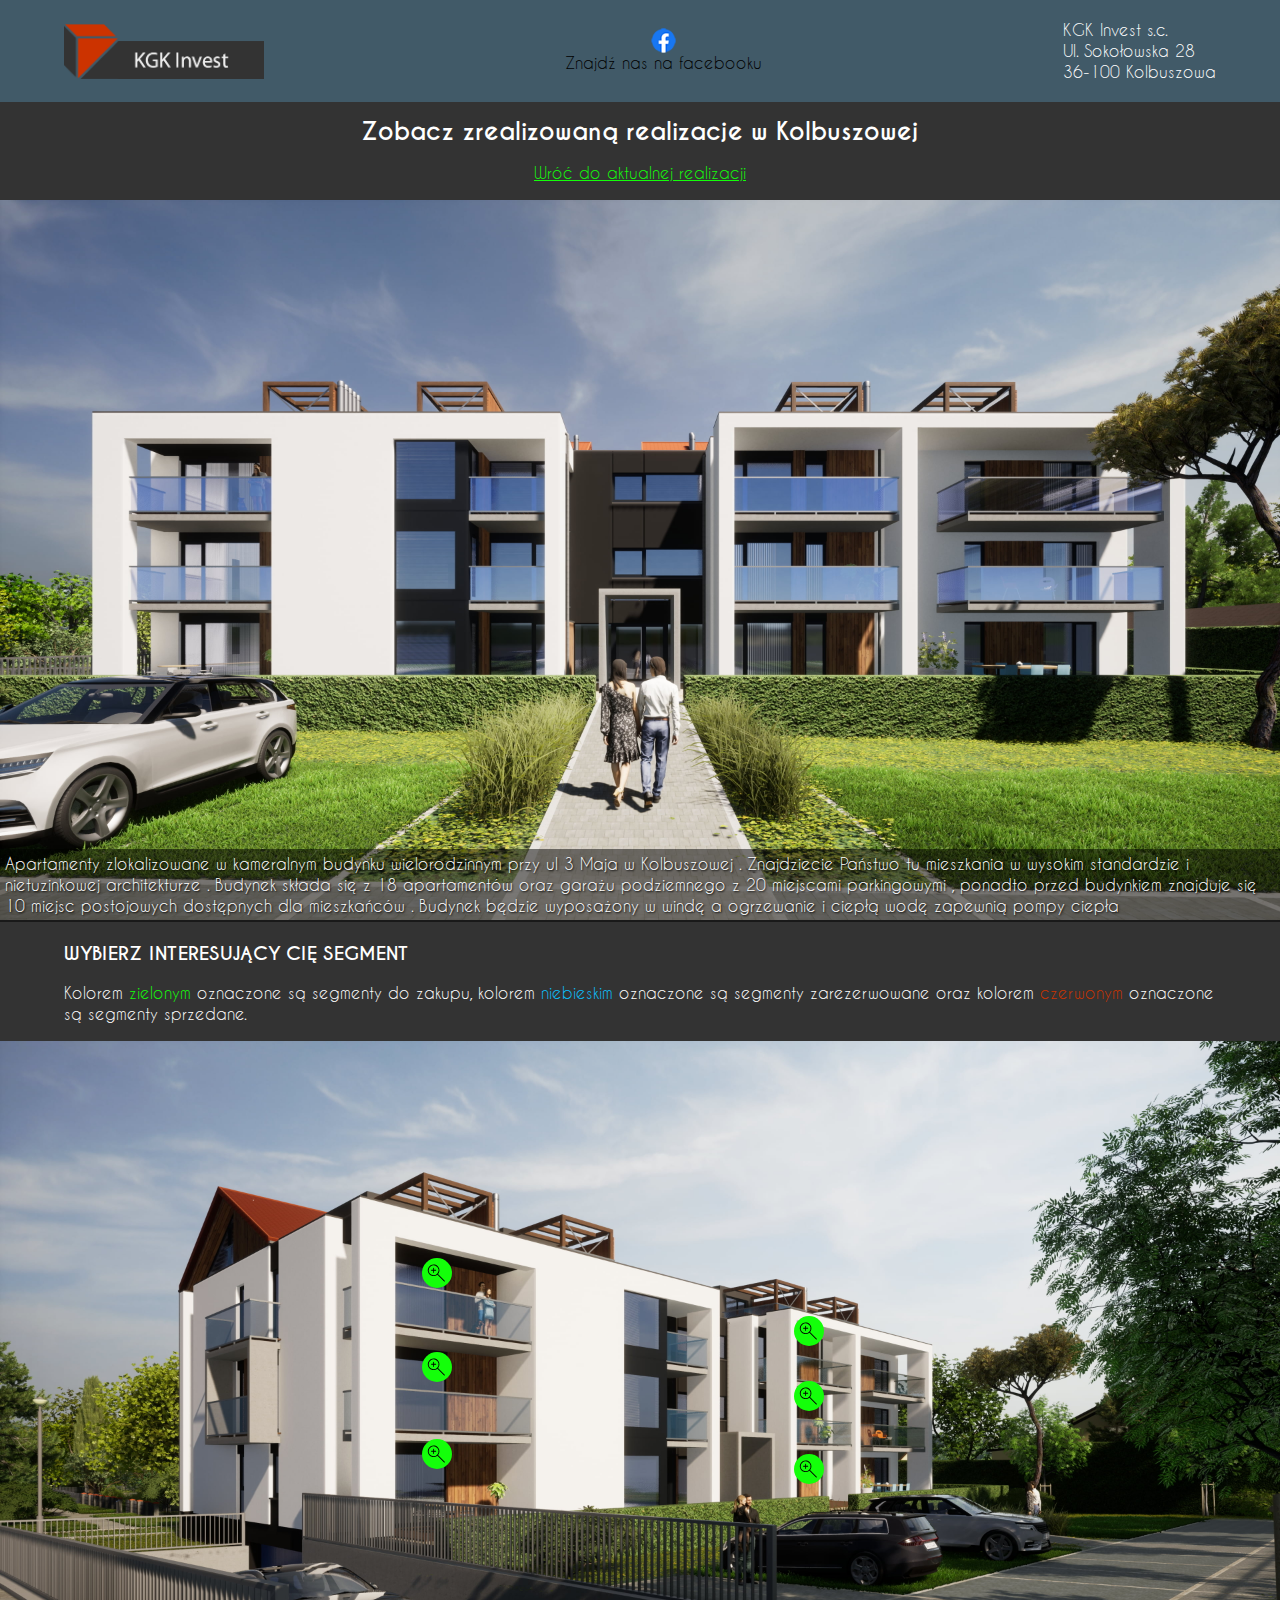
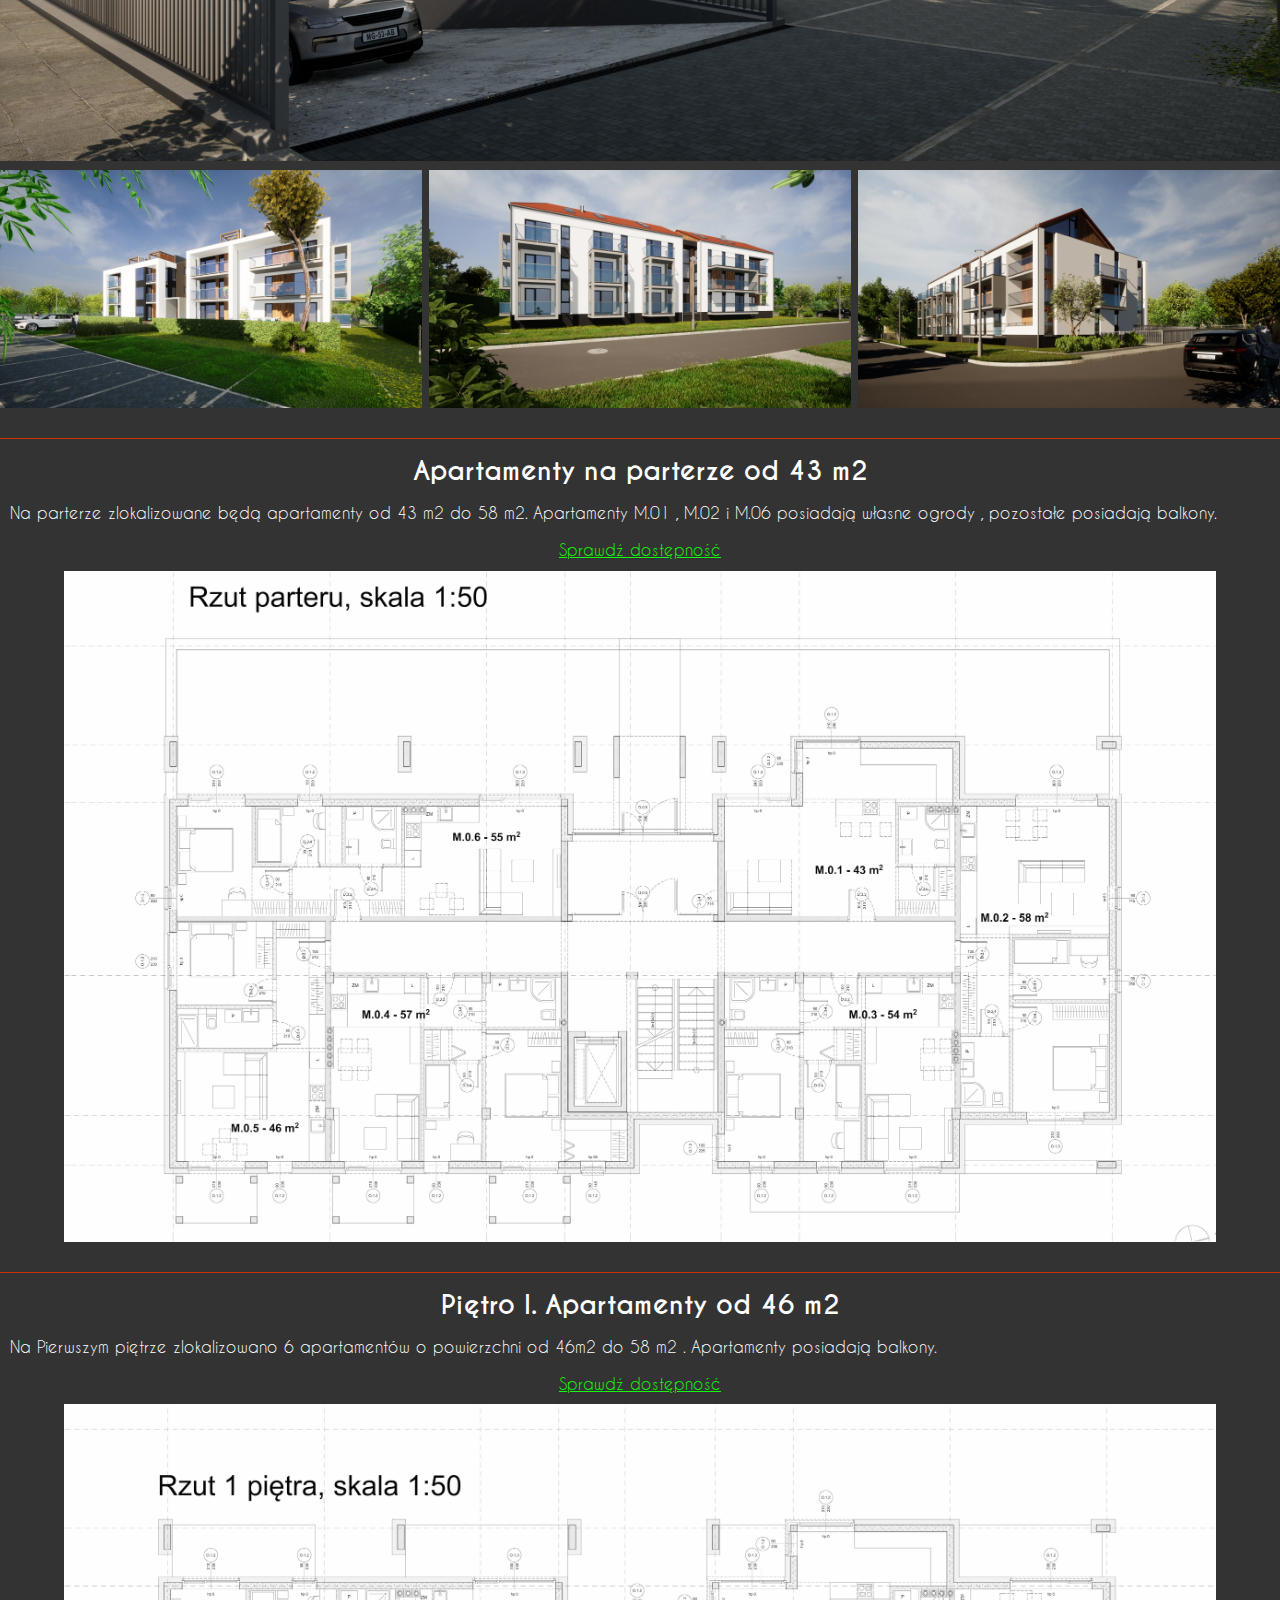
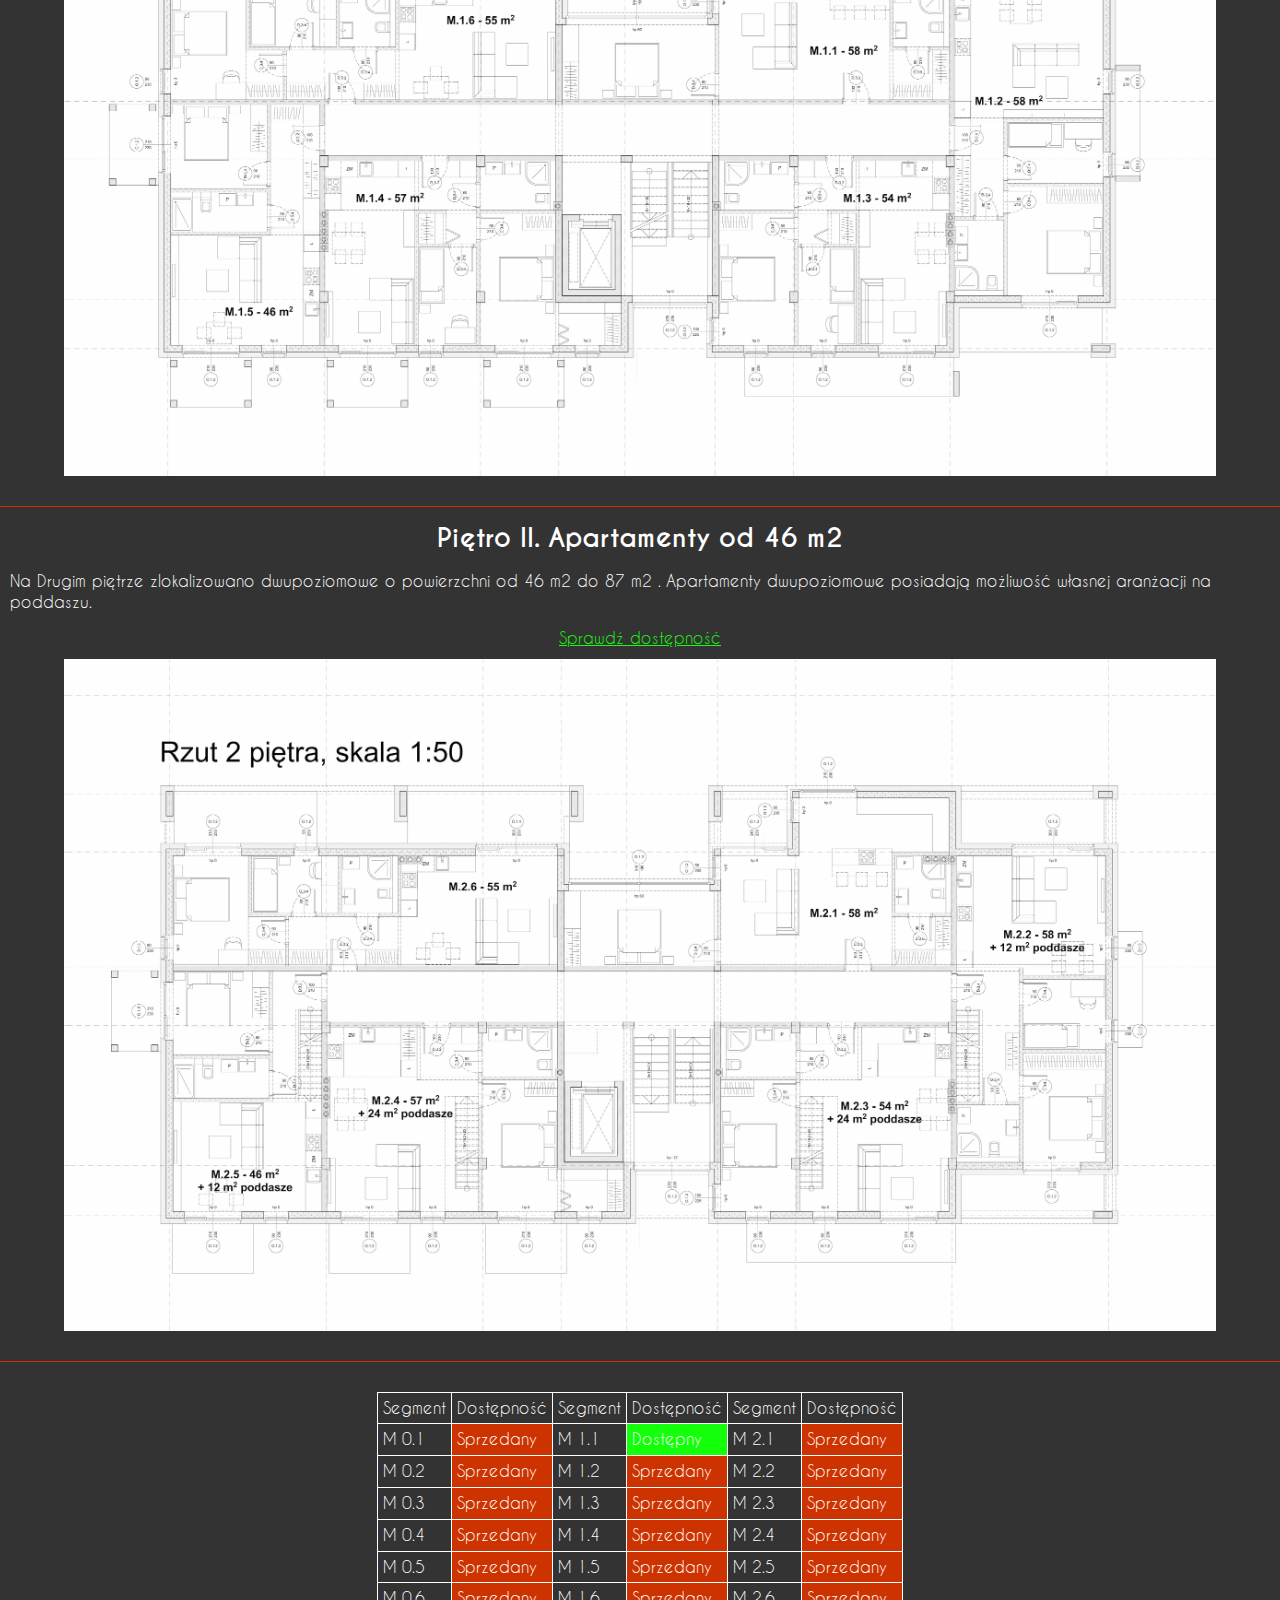
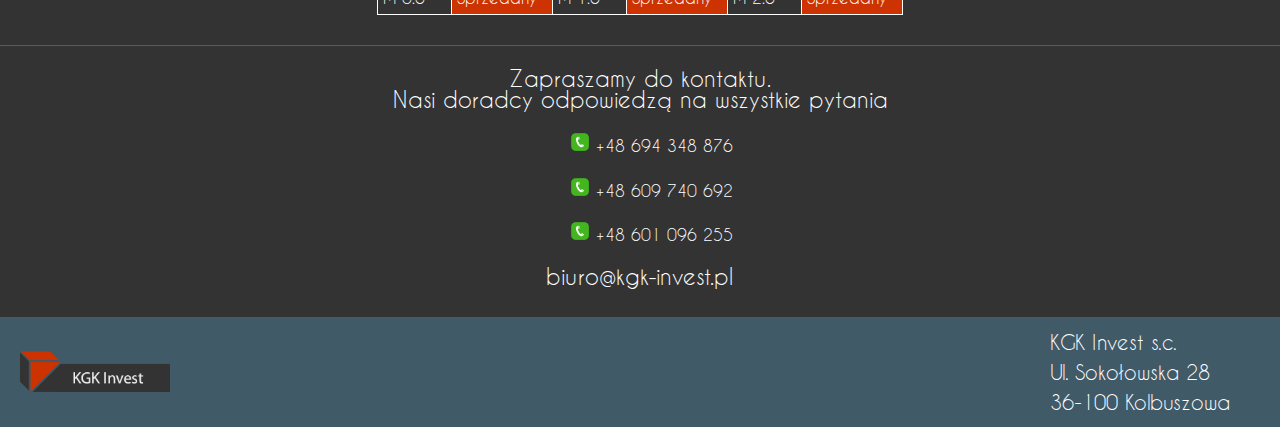
<file: before/index.html>
<!DOCTYPE html>
<html lang="en">
<head>
    <meta charset="UTF-8">
    <meta http-equiv="X-UA-Compatible" content="IE=edge">
    <meta name="viewport" content="width=device-width, initial-scale=1.0">
    <link rel="stylesheet" href="css/style.css">
    <title>KGK Invest - Budujemy dla ciebie</title>
</head>
<body>
    <header class="header">
        <div class="header__wrapper wrapper">
            <img class="header__logo" src="img/logo.png" width="200" alt="Logo KGK Invest">
            <a class="header__fb-link" href="https://www.facebook.com/KGK-Invest-102030795933975" target="_blank">
                Znajdź nas na facebooku
                <img width="25" src="img/fb-logo.png" alt="logo facebook">
            </a>
            <div class="header__contact">KGK Invest s.c. <address>Ul. Sokołowska 28 <br> 36-100 Kolbuszowa</address></div>
        </div>
    </header>
    <main class="main">
        <h1 class="visually-hidden">KGK Invest - Budujemy dla ciebie</h1>
        <h2 class="main__header">Zobacz zrealizowaną realizacje w Kolbuszowej</h2>
				<p class="nav__wrap"><a class="nav__link" href="../index.html">Wróć do aktualnej realizacji</a></p>
        <div class="main__img-wrapper">
            <img src="img/Image3.jpg" alt="Nasza realizacja" class="main__img">
            <p class="main__img-desc">Apartamenty zlokalizowane w kameralnym budynku wielorodzinnym przy ul 3 Maja w Kolbuszowej . Znajdziecie Państwo tu mieszkania w wysokim standardzie i nietuzinkowej architekturze .
                Budynek składa się z 18 apartamentów oraz garażu podziemnego  z 20 miejscami parkingowymi ,
                ponadto przed budynkiem znajduje się 10 miejsc postojowych dostępnych dla mieszkańców .
                Budynek będzie wyposażony w windę a ogrzewanie i ciepłą wodę zapewnią pompy ciepła 
                </p>
        </div>
        
        <div class="main__wrapper wrapper">
            <h3 class="main__sub-header">WYBIERZ INTERESUJĄCY CIĘ SEGMENT</h3>
            <p class="main__desc">Kolorem <span class="main__desc--green">zielonym</span> oznaczone są segmenty do zakupu, kolorem <span class="main__desc--blue">niebieskim</span> oznaczone są segmenty zarezerwowane oraz kolorem <span class="main__desc--red">czerwonym</span> oznaczone są segmenty sprzedane.</p>
        </div>

        <div class="main__pin-wrapper">
            <img class="main__img" src="img/Image1.jpg" alt="Nasza realizacja">
            <a href="#floor-2" class="main__pin"><svg viewBox="0 0 32 32"><title/><g ><path d="M25.18,25.25l-8-8a6.89,6.89,0,1,0-.71.71l8,8a.5.5,0,0,0,.71-.71ZM6.13,12.77a5.87,5.87,0,1,1,10,4.13h0v0a5.87,5.87,0,0,1-10-4.17Z"/><path d="M14.58,12.27H12.5V10.19a.5.5,0,0,0-1,0v2.09H9.41a.5.5,0,0,0,0,1H11.5v2.08a.5.5,0,0,0,1,0V13.27h2.09a.5.5,0,0,0,0-1Z"/></g></svg></a>
            <a href="#floor-1" class="main__pin main__pin--second"><svg viewBox="0 0 32 32"><title/><g ><path d="M25.18,25.25l-8-8a6.89,6.89,0,1,0-.71.71l8,8a.5.5,0,0,0,.71-.71ZM6.13,12.77a5.87,5.87,0,1,1,10,4.13h0v0a5.87,5.87,0,0,1-10-4.17Z"/><path d="M14.58,12.27H12.5V10.19a.5.5,0,0,0-1,0v2.09H9.41a.5.5,0,0,0,0,1H11.5v2.08a.5.5,0,0,0,1,0V13.27h2.09a.5.5,0,0,0,0-1Z"/></g></svg></a>
            <a href="#parter" class="main__pin main__pin--third"><svg viewBox="0 0 32 32"><title/><g ><path d="M25.18,25.25l-8-8a6.89,6.89,0,1,0-.71.71l8,8a.5.5,0,0,0,.71-.71ZM6.13,12.77a5.87,5.87,0,1,1,10,4.13h0v0a5.87,5.87,0,0,1-10-4.17Z"/><path d="M14.58,12.27H12.5V10.19a.5.5,0,0,0-1,0v2.09H9.41a.5.5,0,0,0,0,1H11.5v2.08a.5.5,0,0,0,1,0V13.27h2.09a.5.5,0,0,0,0-1Z"/></g></svg></a>
            <a href="#floor-2" class="main__pin main__pin--fourth"><svg viewBox="0 0 32 32"><title/><g ><path d="M25.18,25.25l-8-8a6.89,6.89,0,1,0-.71.71l8,8a.5.5,0,0,0,.71-.71ZM6.13,12.77a5.87,5.87,0,1,1,10,4.13h0v0a5.87,5.87,0,0,1-10-4.17Z"/><path d="M14.58,12.27H12.5V10.19a.5.5,0,0,0-1,0v2.09H9.41a.5.5,0,0,0,0,1H11.5v2.08a.5.5,0,0,0,1,0V13.27h2.09a.5.5,0,0,0,0-1Z"/></g></svg></a>
            <a href="#floor-1" class="main__pin main__pin--fifth"><svg viewBox="0 0 32 32"><title/><g ><path d="M25.18,25.25l-8-8a6.89,6.89,0,1,0-.71.71l8,8a.5.5,0,0,0,.71-.71ZM6.13,12.77a5.87,5.87,0,1,1,10,4.13h0v0a5.87,5.87,0,0,1-10-4.17Z"/><path d="M14.58,12.27H12.5V10.19a.5.5,0,0,0-1,0v2.09H9.41a.5.5,0,0,0,0,1H11.5v2.08a.5.5,0,0,0,1,0V13.27h2.09a.5.5,0,0,0,0-1Z"/></g></svg></a>
            <a href="#parter" class="main__pin main__pin--sixth"><svg viewBox="0 0 32 32"><title/><g ><path d="M25.18,25.25l-8-8a6.89,6.89,0,1,0-.71.71l8,8a.5.5,0,0,0,.71-.71ZM6.13,12.77a5.87,5.87,0,1,1,10,4.13h0v0a5.87,5.87,0,0,1-10-4.17Z"/><path d="M14.58,12.27H12.5V10.19a.5.5,0,0,0-1,0v2.09H9.41a.5.5,0,0,0,0,1H11.5v2.08a.5.5,0,0,0,1,0V13.27h2.09a.5.5,0,0,0,0-1Z"/></g></svg></a>
        </div>
        <div class="main__images">
            <img src="img/Image4.jpg" class="main__img" alt="Realizacja Kolbuszowa">
            <img src="img/Image5.jpg" class="main__img" alt="Realizacja Kolbuszowa">
            <img src="img/Image7.jpg" class="main__img" alt="Realizacja Kolbuszowa">
        </div>

        <section class="apartaments" id="parter">
            <h2 class="apartaments__header">Apartamenty na parterze od 43 m2</h2>
            <p class="apartaments__desc">Na parterze zlokalizowane będą apartamenty od 43 m2 do 58 m2. Apartamenty M.01 , M.02 i M.06 posiadają własne ogrody , pozostałe posiadają balkony.</p>
            <a href="#available" class="apartaments__avialable">Sprawdź dostępność</a>
            <img class="apartaments__img" src="img/0-floor.jpg" alt="Parter">
        </section>

        <section class="apartaments" id="floor-1">
            <h2 class="apartaments__header">Piętro I. Apartamenty od 46 m2</h2>
            <p class="apartaments__desc">Na Pierwszym piętrze zlokalizowano 6 apartamentów o powierzchni od 46m2 do 58 m2 . Apartamenty posiadają balkony.</p>
            <a href="#available" class="apartaments__avialable">Sprawdź dostępność</a>
            <img class="apartaments__img" src="img/1-floor.jpg" alt="Parter">
        </section>

        <section class="apartaments" id="floor-2">
            <h2 class="apartaments__header">Piętro II. Apartamenty od 46 m2</h2>
            <p class="apartaments__desc">Na Drugim piętrze zlokalizowano dwupoziomowe o powierzchni od 46 m2 do 87 m2 .  Apartamenty dwupoziomowe posiadają możliwość własnej aranżacji na poddaszu.</p>
            <a href="#available" class="apartaments__avialable">Sprawdź dostępność</a>
            <img class="apartaments__img" src="img/2-floor.jpg" alt="Parter">
        </section>

        <section class="available" id="available">
            <table class="available__table available__table--mobile">
                <tr>
                    <td>Segment</td>
                    <td>Dostępność</td>
                </tr>
                <tr>
                    <td colspan="2" class="available__collspan">Parter</td>
                </tr>
                <tr>
                    <td>M 0.1</td>
                    <td class="available__check available__check--sold">Sprzedany</td>
                </tr>
                <tr>
                    <td>M 0.2</td>
                    <td class="available__check available__check--sold">Sprzedany</td>
                </tr>
                <tr>
                    <td>M 0.3</td>
                    <td class="available__check available__check--sold">Sprzedany</td>
                </tr>
                <tr>
                    <td>M 0.4</td>
                    <td class="available__check available__check--sold">Sprzedany</td>
                </tr>
                <tr>
                    <td>M 0.5</td>
                    <td class="available__check available__check--sold">Sprzedany</td>
                </tr>
                <tr>
                    <td>M 0.6</td>
                    <td class="available__check available__check--sold">Sprzedany</td>
                </tr>
                <tr>
                    <td colspan="2" class="available__collspan">Piętro I</td>
                </tr>
                <tr>
                    <td>M 1.1</td>
                    <td class="available__check">Dostępny</td>
                </tr>
                <tr>
                    <td>M 1.2</td>
                    <td class="available__check available__check--sold">Sprzedany</td>
                </tr>
                <tr>
                    <td>M 1.3</td>
                    <td class="available__check available__check--sold">Sprzedany</td>
                </tr>
                <tr>
                    <td>M 1.4</td>
                    <td class="available__check available__check--sold">Sprzedany</td>
                </tr>
                <tr>
                    <td>M 1.5</td>
                    <td class="available__check available__check--sold">Sprzedany</td>
                </tr>
                <tr>
                    <td>M 1.6</td>
                    <td class="available__check available__check--sold">Sprzedany</td>
                </tr>
                <tr>
                    <td colspan="2" class="available__collspan">Piętro II</td>
                </tr>
                <tr>
                    <td>M 2.1</td>
                    <td class="available__check available__check--sold">Sprzedany</td>
                </tr>
                <tr>
                    <td>M 2.2</td>
                    <td class="available__check available__check--sold">Sprzedany</td>
                </tr>
                <tr>
                    <td>M 2.3</td>
                    <td class="available__check available__check--sold">Sprzedany</td>
                </tr>
                <tr>
                    <td>M 2.4</td>
                    <td class="available__check available__check--sold">Sprzedany</td>
                </tr>
                <tr>
                    <td>M 2.5</td>
                    <td class="available__check available__check--sold">Sprzedany</td>
                </tr>
                <tr>
                    <td>M 2.6</td>
                    <td class="available__check available__check--sold">Sprzedany</td>
                </tr>
                <tr>
                    <td>M 2.6</td>
                    <td class="available__check">Rezerwacja</td>
                </tr>
            </table>

            <table class="available__table available__table--desktop">
                <tr>
                    <td>Segment</td>
                    <td>Dostępność</td>
                    <td>Segment</td>
                    <td>Dostępność</td>
                    <td>Segment</td>
                    <td>Dostępność</td>
                </tr>
                <tr>
                    <td>M 0.1</td>
                    <td class="available__check available__check--sold">Sprzedany</td>
                    <td>M 1.1</td>
                    <td class="available__check available__check--aviable">Dostępny</td>
                    <td>M 2.1</td>
                    <td class="available__check available__check--sold">Sprzedany</td>
                </tr>
                <tr>
                    <td>M 0.2</td>
                    <td class="available__check available__check--sold">Sprzedany</td>
                    <td>M 1.2</td>
                    <td class="available__check available__check--sold">Sprzedany</td>
                    <td>M 2.2</td>
                    <td class="available__check available__check--sold">Sprzedany</td>
                </tr>
                <tr>
                    <td>M 0.3</td>
                    <td class="available__check available__check--sold">Sprzedany</td>
                    <td>M 1.3</td>
                    <td class="available__check available__check--sold">Sprzedany</td>
                    <td>M 2.3</td>
                    <td class="available__check available__check--sold">Sprzedany</td>
                </tr>
                <tr>
                    <td>M 0.4</td>
                    <td class="available__check available__check--sold">Sprzedany</td>
                    <td>M 1.4</td>
                    <td class="available__check available__check--sold">Sprzedany</td>
                    <td>M 2.4</td>
                    <td class="available__check available__check--sold">Sprzedany</td>
                </tr>
                <tr>
                    <td>M 0.5</td>
                    <td class="available__check available__check--sold">Sprzedany</td>
                    <td>M 1.5</td>
                    <td class="available__check available__check--sold">Sprzedany</td>
                    <td>M 2.5</td>
                    <td class="available__check available__check--sold">Sprzedany</td>
                </tr>
                <tr>
                    <td>M 0.6</td>
                    <td class="available__check available__check--sold">Sprzedany</td>
                    <td>M 1.6</td>
                    <td class="available__check available__check--sold">Sprzedany</td>
                    <td>M 2.6</td>
                    <td class="available__check available__check--sold">Sprzedany</td>
                </tr>
            </table>
        </section>

        <section class="contact">
            <p class="contact__text">Zapraszamy do kontaktu. <br>Nasi doradcy odpowiedzą na wszystkie pytania</p>
            <a class="contact__tel" href="tel:+48694348876"><img width="20" src="img/tel.png" alt="tel icon">&nbsp+48 694 348 876 </a>
            <a class="contact__tel" href="tel:+48609740692"><img width="20" src="img/tel.png" alt="tel icon">&nbsp+48 609 740 692</a>
            <a class="contact__tel" href="tel:+48601096255"><img width="20" src="img/tel.png" alt="tel icon">&nbsp+48 601 096 255</a>
            <a class="contact__mail" href="mailto:biuro@kgk-invest.pl">biuro@kgk-invest.pl</a>
        </section>        
    </main>
    <footer class="footer">
        <img class="footer__logo" src="img/logo.png" width="200" alt="Logo KGK Invest">
        <div class="footer__contact">KGK Invest s.c. <address>Ul. Sokołowska 28 <br> 36-100 Kolbuszowa</address></div>
    </footer>
  <script src="js/main.js"></script>
</body>
</html>
</file>
<file: before/css/style.css>
@charset "UTF-8";
article,
aside,
details,
figcaption,
figure,
footer,
header,
hgroup,
nav,
section,
summary {
  display: block;
}

audio,
canvas,
video {
  display: inline-block;
}

audio:not([controls]) {
  display: none;
  height: 0;
}

[hidden], template {
  display: none;
}

html {
  background: #fff;
  color: #000;
  -webkit-text-size-adjust: 100%;
  -ms-text-size-adjust: 100%;
}

html,
button,
input,
select,
textarea {
  font-family: sans-serif;
}

body {
  margin: 0;
}

a {
  background: transparent;
}
a:focus {
  outline: thin dotted;
}
a:hover, a:active {
  outline: 0;
}

h1 {
  font-size: 2em;
  margin: 0.67em 0;
}

h2 {
  font-size: 1.5em;
  margin: 0.83em 0;
}

h3 {
  font-size: 1.17em;
  margin: 1em 0;
}

h4 {
  font-size: 1em;
  margin: 1.33em 0;
}

h5 {
  font-size: 0.83em;
  margin: 1.67em 0;
}

h6 {
  font-size: 0.75em;
  margin: 2.33em 0;
}

abbr[title] {
  border-bottom: 1px dotted;
}

b,
strong {
  font-weight: bold;
}

dfn {
  font-style: italic;
}

mark {
  background: #ff0;
  color: #000;
}

code,
kbd,
pre,
samp {
  font-family: monospace, serif;
  font-size: 1em;
}

pre {
  white-space: pre;
  white-space: pre-wrap;
  word-wrap: break-word;
}

q {
  quotes: "“" "”" "‘" "’";
}

q:before, q:after {
  content: "";
  content: none;
}

small {
  font-size: 80%;
}

sub,
sup {
  font-size: 75%;
  line-height: 0;
  position: relative;
  vertical-align: baseline;
}

sup {
  top: -0.5em;
}

sub {
  bottom: -0.25em;
}

img {
  border: 0;
}

svg:not(:root) {
  overflow: hidden;
}

figure {
  margin: 0;
}

fieldset {
  border: 1px solid #c0c0c0;
  margin: 0 2px;
  padding: 0.35em 0.625em 0.75em;
}

legend {
  border: 0;
  padding: 0;
  white-space: normal;
}

button,
input,
select,
textarea {
  font-family: inherit;
  font-size: 100%;
  margin: 0;
  vertical-align: baseline;
}

button, input {
  line-height: normal;
}

button,
select {
  text-transform: none;
}

button,
html input[type=button],
input[type=reset],
input[type=submit] {
  -webkit-appearance: button;
  cursor: pointer;
}

button[disabled],
input[disabled] {
  cursor: default;
}

button::-moz-focus-inner, input::-moz-focus-inner {
  border: 0;
  padding: 0;
}

textarea {
  overflow: auto;
  vertical-align: top;
}

table {
  border-collapse: collapse;
  border-spacing: 0;
}

input[type=search] {
  -webkit-appearance: textfield;
  -moz-box-sizing: content-box;
  -webkit-box-sizing: content-box;
  box-sizing: content-box;
}
input[type=search]::-webkit-search-cancel-button, input[type=search]::-webkit-search-decoration {
  -webkit-appearance: none;
}
input[type=checkbox], input[type=radio] {
  box-sizing: border-box;
  padding: 0;
}

.visually-hidden {
  position: absolute;
  white-space: nowrap;
  width: 1px;
  height: 1px;
  overflow: hidden;
  border: 0;
  padding: 0;
  clip: rect(0 0 0 0);
  clip-path: inset(50%);
  margin: -1px;
}

/* --- colors --- */
@font-face {
  font-family: "CaviarDreams";
  src: url("../fonts/CaviarDreams.woff2") format("woff2"), url("../fonts/CaviarDreams.woff") format("woff");
  font-weight: 300;
  font-style: normal;
}
@font-face {
  font-family: "CaviarDreams";
  src: url("../fonts/CaviarDreams_Bold.woff2") format("woff2"), url("../fonts/CaviarDreams_Bold.woff") format("woff");
  font-weight: 600;
  font-style: normal;
}
@font-face {
  font-family: "Balham";
  src: url("../fonts/Balham.woff2") format("woff2"), url("../fonts/Balham.woff") format("woff");
  font-weight: 300;
  font-style: normal;
}
body {
  font-family: "CaviarDreams", "Arial", sans-serif;
  font-style: normal;
  font-weight: 300;
  font-size: 16px;
  line-height: 130%;
  color: #000000;
}

.wrapper {
  max-width: 1200px;
  margin: 0 auto;
  width: 90%;
}

address {
  font-style: normal;
}

.csslider {
  -moz-perspective: 1300px;
  -ms-perspective: 1300px;
  -webkit-perspective: 1300px;
  perspective: 1300px;
  display: inline-block;
  text-align: left;
  position: relative;
  margin-bottom: 22px;
}

.csslider > input {
  display: none;
}

.csslider > input:nth-of-type(10):checked ~ ul li:first-of-type {
  margin-left: -900%;
}

.csslider > input:nth-of-type(9):checked ~ ul li:first-of-type {
  margin-left: -800%;
}

.csslider > input:nth-of-type(8):checked ~ ul li:first-of-type {
  margin-left: -700%;
}

.csslider > input:nth-of-type(7):checked ~ ul li:first-of-type {
  margin-left: -600%;
}

.csslider > input:nth-of-type(6):checked ~ ul li:first-of-type {
  margin-left: -500%;
}

.csslider > input:nth-of-type(5):checked ~ ul li:first-of-type {
  margin-left: -400%;
}

.csslider > input:nth-of-type(4):checked ~ ul li:first-of-type {
  margin-left: -300%;
}

.csslider > input:nth-of-type(3):checked ~ ul li:first-of-type {
  margin-left: -200%;
}

.csslider > input:nth-of-type(2):checked ~ ul li:first-of-type {
  margin-left: -100%;
}

.csslider > input:nth-of-type(1):checked ~ ul li:first-of-type {
  margin-left: 0%;
}

.csslider > ul {
  position: relative;
  width: 100%;
  height: auto;
  z-index: 1;
  font-size: 0;
  line-height: 0;
  background-color: #415A68;
  border: 2px solid #415A68;
  margin: 0 auto;
  padding: 0;
  overflow: hidden;
  white-space: nowrap;
  -moz-box-sizing: border-box;
  -webkit-box-sizing: border-box;
  box-sizing: border-box;
}

.csslider > ul > li {
  position: relative;
  display: inline-block;
  width: 100%;
  height: 100%;
  overflow: hidden;
  font-size: 15px;
  font-size: initial;
  line-height: none;
  -moz-transition: all 0.5s cubic-bezier(0.4, 1.3, 0.65, 1);
  -o-transition: all 0.5s ease-out;
  -webkit-transition: all 0.5s cubic-bezier(0.4, 1.3, 0.65, 1);
  transition: all 0.5s cubic-bezier(0.4, 1.3, 0.65, 1);
  vertical-align: top;
  -moz-box-sizing: border-box;
  -webkit-box-sizing: border-box;
  box-sizing: border-box;
  white-space: normal;
}

.csslider > ul > li.scrollable {
  overflow-y: scroll;
}

.csslider > .navigation {
  position: absolute;
  bottom: -8px;
  left: 50%;
  z-index: 10;
  margin-bottom: -10px;
  font-size: 0;
  line-height: 0;
  text-align: center;
  -webkit-touch-callout: none;
  -webkit-user-select: none;
  -khtml-user-select: none;
  -moz-user-select: none;
  -ms-user-select: none;
  user-select: none;
}

.csslider > .navigation > div {
  margin-left: -100%;
}

.csslider > .navigation label {
  position: relative;
  display: inline-block;
  cursor: pointer;
  border-radius: 50%;
  margin: 0 4px;
  padding: 4px;
  background: #3A3A3A;
}

.csslider > .navigation label:hover:after {
  opacity: 1;
}

.csslider > .navigation label:after {
  content: "";
  position: absolute;
  left: 50%;
  top: 50%;
  margin-left: -6px;
  margin-top: -6px;
  background: #415A68;
  border-radius: 50%;
  padding: 6px;
  opacity: 0;
}

.csslider > .arrows {
  -webkit-touch-callout: none;
  -webkit-user-select: none;
  -khtml-user-select: none;
  -moz-user-select: none;
  -ms-user-select: none;
  user-select: none;
}

.csslider.inside .navigation {
  bottom: 10px;
  margin-bottom: 10px;
}

.csslider.inside .navigation label {
  border: 1px solid #415A68;
}

.csslider > input:nth-of-type(1):checked ~ .navigation label:nth-of-type(1):after,
.csslider > input:nth-of-type(2):checked ~ .navigation label:nth-of-type(2):after,
.csslider > input:nth-of-type(3):checked ~ .navigation label:nth-of-type(3):after,
.csslider > input:nth-of-type(4):checked ~ .navigation label:nth-of-type(4):after,
.csslider > input:nth-of-type(5):checked ~ .navigation label:nth-of-type(5):after,
.csslider > input:nth-of-type(6):checked ~ .navigation label:nth-of-type(6):after,
.csslider > input:nth-of-type(7):checked ~ .navigation label:nth-of-type(7):after,
.csslider > input:nth-of-type(8):checked ~ .navigation label:nth-of-type(8):after,
.csslider > input:nth-of-type(9):checked ~ .navigation label:nth-of-type(9):after,
.csslider > input:nth-of-type(10):checked ~ .navigation label:nth-of-type(10):after,
.csslider > input:nth-of-type(11):checked ~ .navigation label:nth-of-type(11):after {
  opacity: 1;
}

.csslider > .arrows {
  position: absolute;
  left: -31px;
  top: 50%;
  width: 100%;
  height: 26px;
  padding: 0 31px;
  z-index: 0;
  -moz-box-sizing: content-box;
  -webkit-box-sizing: content-box;
  box-sizing: content-box;
}

.csslider > .arrows label {
  display: none;
  position: absolute;
  top: -50%;
  padding: 13px;
  box-shadow: inset 2px -2px 0 1px #3A3A3A;
  cursor: pointer;
  -moz-transition: box-shadow 0.15s, margin 0.15s;
  -o-transition: box-shadow 0.15s, margin 0.15s;
  -webkit-transition: box-shadow 0.15s, margin 0.15s;
  transition: box-shadow 0.15s, margin 0.15s;
}

.csslider > .arrows label:hover {
  box-shadow: inset 3px -3px 0 2px #71ad37;
  margin: 0 0px;
}

.csslider > .arrows label:before {
  content: "";
  position: absolute;
  top: -100%;
  left: -100%;
  height: 300%;
  width: 300%;
}

.csslider.infinity > input:first-of-type:checked ~ .arrows label.goto-last,
.csslider > input:nth-of-type(1):checked ~ .arrows > label:nth-of-type(0),
.csslider > input:nth-of-type(2):checked ~ .arrows > label:nth-of-type(1),
.csslider > input:nth-of-type(3):checked ~ .arrows > label:nth-of-type(2),
.csslider > input:nth-of-type(4):checked ~ .arrows > label:nth-of-type(3),
.csslider > input:nth-of-type(5):checked ~ .arrows > label:nth-of-type(4),
.csslider > input:nth-of-type(6):checked ~ .arrows > label:nth-of-type(5),
.csslider > input:nth-of-type(7):checked ~ .arrows > label:nth-of-type(6),
.csslider > input:nth-of-type(8):checked ~ .arrows > label:nth-of-type(7),
.csslider > input:nth-of-type(9):checked ~ .arrows > label:nth-of-type(8),
.csslider > input:nth-of-type(10):checked ~ .arrows > label:nth-of-type(9),
.csslider > input:nth-of-type(11):checked ~ .arrows > label:nth-of-type(10) {
  display: block;
  left: 0;
  right: auto;
  -moz-transform: rotate(45deg);
  -ms-transform: rotate(45deg);
  -o-transform: rotate(45deg);
  -webkit-transform: rotate(45deg);
  transform: rotate(45deg);
}

.csslider.infinity > input:last-of-type:checked ~ .arrows label.goto-first,
.csslider > input:nth-of-type(1):checked ~ .arrows > label:nth-of-type(2),
.csslider > input:nth-of-type(2):checked ~ .arrows > label:nth-of-type(3),
.csslider > input:nth-of-type(3):checked ~ .arrows > label:nth-of-type(4),
.csslider > input:nth-of-type(4):checked ~ .arrows > label:nth-of-type(5),
.csslider > input:nth-of-type(5):checked ~ .arrows > label:nth-of-type(6),
.csslider > input:nth-of-type(6):checked ~ .arrows > label:nth-of-type(7),
.csslider > input:nth-of-type(7):checked ~ .arrows > label:nth-of-type(8),
.csslider > input:nth-of-type(8):checked ~ .arrows > label:nth-of-type(9),
.csslider > input:nth-of-type(9):checked ~ .arrows > label:nth-of-type(10),
.csslider > input:nth-of-type(10):checked ~ .arrows > label:nth-of-type(11),
.csslider > input:nth-of-type(11):checked ~ .arrows > label:nth-of-type(12) {
  display: block;
  right: 0;
  left: auto;
  -moz-transform: rotate(225deg);
  -ms-transform: rotate(225deg);
  -o-transform: rotate(225deg);
  -webkit-transform: rotate(225deg);
  transform: rotate(225deg);
}

/*#region MODULES */
/*#endregion */
#slider1 {
  margin: 20px 40px;
  font-family: "Lato";
}

#slider1 > input:nth-of-type(3):checked ~ ul #bg {
  width: 80%;
  padding: 22px;
  -moz-transition: 0.5s 0.5s;
  -o-transition: 0.5s 0.5s;
  -webkit-transition: 0.5s 0.5s;
  transition: 0.5s 0.5s;
}

#slider1 > input:nth-of-type(3):checked ~ ul #bg div {
  -moz-transform: translate(0);
  -ms-transform: translate(0);
  -o-transform: translate(0);
  -webkit-transform: translate(0);
  transform: translate(0);
  -moz-transition: 0.5s 0.9s;
  -o-transition: 0.5s 0.9s;
  -webkit-transition: 0.5s 0.9s;
  transition: 0.5s 0.9s;
}

#slider1 > input:nth-of-type(6):checked ~ ul #dex-sign {
  -moz-animation: sign-anim 3.5s 0.5s steps(85) forwards;
  -o-animation: sign-anim 3.5s 0.5s steps(85) forwards;
  -webkit-animation: sign-anim 3.5s 0.5s steps(85) forwards;
  animation: sign-anim 3.5s 0.5s steps(85) forwards;
}

#bg {
  color: #000;
  padding: 22px 0;
  position: absolute;
  left: 0;
  top: 16%;
  height: 20%;
  width: 0;
  z-index: 10;
  overflow: hidden;
}

#bg:before {
  content: "";
  position: absolute;
  left: -1px;
  top: 1px;
  height: 100%;
  width: 100%;
  z-index: -1;
  background: green;
  filter: blur(7px);
}

#bg:after {
  content: "";
  position: absolute;
  left: 0;
  top: 0;
  height: 100%;
  width: 100%;
  z-index: 20;
  background: rgba(0, 0, 0, 0.35);
  pointer-events: none;
}

#bg div {
  -moz-transform: translate(120%);
  -ms-transform: translate(120%);
  -o-transform: translate(120%);
  -webkit-transform: translate(120%);
  transform: translate(120%);
}

.scrollable p {
  padding: 30px;
  text-align: justify;
  line-height: 140%;
  font-size: 120%;
}

#center {
  text-align: center;
  margin-top: 25%;
}

#center a {
  text-decoration: none;
  text-transform: uppercase;
  letter-spacing: 2px;
  font-variant: small-caps;
}

/*___________________________________ LINK ___________________________________ */
a.nice-link {
  position: relative;
  color: #71ad37;
}

h1 a.nice-link:after {
  border-bottom: 1px solid #a5ff0e;
}

a.nice-link:after {
  text-align: justify;
  display: inline-block;
  content: attr(data-text);
  position: absolute;
  left: 0;
  top: 0;
  white-space: nowrap;
  overflow: hidden;
  color: #a5ff0e;
  min-height: 100%;
  width: 0;
  max-width: 100%;
  background: #3A3A3A;
  -moz-transition: 0.3s;
  -o-transition: 0.3s;
  -webkit-transition: 0.3s;
  transition: 0.3s;
}

a.nice-link:hover {
  color: #71ad37;
}

a.nice-link:hover:after {
  width: 100%;
}

/*___________________________________ SIGN ___________________________________ */
#dex-sign {
  width: 255px;
  height: 84px;
  position: absolute;
  left: 33%;
  top: 45%;
  opacity: 0.7;
  background: white 0 0 no-repeat;
}

#dex-sign:hover {
  opacity: 1;
  filter: invert(30%) brightness(80%) sepia(100%) contrast(110%) saturate(953%) hue-rotate(45deg);
}

@-webkit-keyframes sign-anim {
  to {
    background-position: 0 -7140px;
  }
}
@-moz-keyframes sign-anim {
  to {
    background-position: 0 -7140px;
  }
}
@keyframes sign-anim {
  to {
    background-position: 0 -7140px;
  }
}
.header {
  background-color: #415A68;
  position: relative;
}

.header__wrapper {
  display: flex;
  justify-content: space-between;
  align-items: center;
  max-width: 1600px;
  padding-top: 20px;
  padding-bottom: 20px;
}

.header__logo {
  display: block;
  width: 130px;
}

.header__contact {
  color: white;
}

.header__fb-link {
  text-decoration: none;
  color: inherit;
  display: flex;
  flex-direction: column-reverse;
  align-items: center;
  text-align: center;
}

.nav__wrap {
	text-align: center;
}

.nav__link {
	color: #14ff0a;
	text-align: center;
}

@media (min-width: 767px) {
  .header__logo {
    display: block;
    width: 200px;
  }
}
.main {
  background-color: #333333;
  color: white;
  padding-top: 20px;
  padding-bottom: 10px;
}

.main__header {
  text-align: center;
  margin: 0;
  margin-bottom: 20px;
}

.main__img-desc {
  margin: 0;
  padding: 5px;
  color: white;
}

.main__desc--green {
  color: #14ff0a;
}
.main__desc--blue {
  color: #0ac1ff;
}
.main__desc--red {
  color: #cc3300;
}

.main__pin-wrapper {
  position: relative;
}

.main__img {
  width: 100%;
}

.main__pin {
  display: block;
  position: absolute;
  top: 30%;
  left: 33%;
  width: 20px;
  height: 20px;
  border-radius: 50%;
  background-color: #14ff0a;
}
.main__pin svg {
  transform: scale(0.9);
  fill: #000000;
}
.main__pin--second {
  top: 43%;
}
.main__pin--third {
  top: 55%;
}
.main__pin--fourth {
  left: 62%;
  top: 38%;
}
.main__pin--fifth {
  left: 62%;
  top: 47%;
}
.main__pin--sixth {
  left: 62%;
  top: 57%;
}
.main__pin--reserved {
  background-color: #0ac1ff;
}
.main__pin--sold {
  background-color: #cc3300;
}

.main__images {
  display: flex;
  justify-content: space-between;
  margin-top: 5px;
}
.main__images img {
  width: 33%;
  border: none;
  background-color: transparent;
}

@media (min-width: 767px) {
  .main__pin {
    width: 30px;
    height: 30px;
  }
}
@media (min-width: 1023px) {
  .main__img-wrapper {
    position: relative;
  }

  .main__img-desc {
    position: absolute;
    bottom: 3px;
    margin: 0;
    padding: 5px;
    text-shadow: 1px 1px 2px black;
    background-color: rgba(0, 0, 0, 0.5);
  }
}
.apartaments {
  margin-top: 30px;
  border-top: 1px solid #cc3300;
}

.apartaments__header {
  text-align: center;
  font-size: 20px;
}

.apartaments__desc {
  padding: 0 10px;
}

.apartaments__avialable {
  text-decoration: none;
  color: inherit;
  display: block;
  color: #14ff0a;
  text-decoration: underline;
  text-align: center;
  margin-bottom: 10px;
}

.apartaments__img {
  width: 90%;
  display: block;
  margin: 0 auto;
}

@media (min-width: 767px) {
  .apartaments__header {
    font-size: 26px;
  }
}
.available {
  margin-top: 30px;
  padding-top: 30px;
  padding-bottom: 30px;
  border-top: 1px solid #cc3300;
  border-bottom: 1px solid #cc3300;
}

.available__table {
  border: 1px solid white;
  margin: 0 auto;
}
.available__table td {
  padding: 5px;
}
.available__table td, .available__table th, .available__table tr {
  border: 1px solid white;
}
.available__table--desktop {
  display: none;
}

.available__check {
  background-color: #14ff0a;
}
.available__check--reservation {
  background-color: #0ac1ff;
}
.available__check--sold {
  background-color: #cc3300;
}
.available__collspan {
  text-align: center;
}

@media (min-width: 767px) {
  .available__table--desktop {
    display: table;
  }
  .available__table--mobile {
    display: none;
  }
}
.contact {
  display: flex;
  justify-content: center;
  align-items: center;
  flex-direction: column;
  align-self: center;
  flex-wrap: wrap;
  margin-bottom: 20px;
}

.contact__text {
  width: 100%;
  font-size: 22px;
  text-align: center;
}

.contact__tel {
  text-decoration: none;
  color: inherit;
  width: 50%;
  padding-left: 22px;
  margin-bottom: 20px;
  text-align: center;
}

.contact__mail {
  text-decoration: none;
  color: inherit;
  font-size: 22px;
}

.footer {
  display: flex;
  justify-content: space-between;
  align-items: center;
  padding: 10px 20px;
  background-color: #415A68;
}

.footer__contact {
  font-size: 15px;
  margin-right: 0;
  line-height: 20px;
  color: white;
}

.footer__logo {
  width: 150px;
}

@media (min-width: 1023px) {
  .footer__contact {
    margin-right: 30px;
    line-height: 30px;
    font-size: 20px;
  }
}
/*# sourceMappingURL=style.css.map */
</file>
